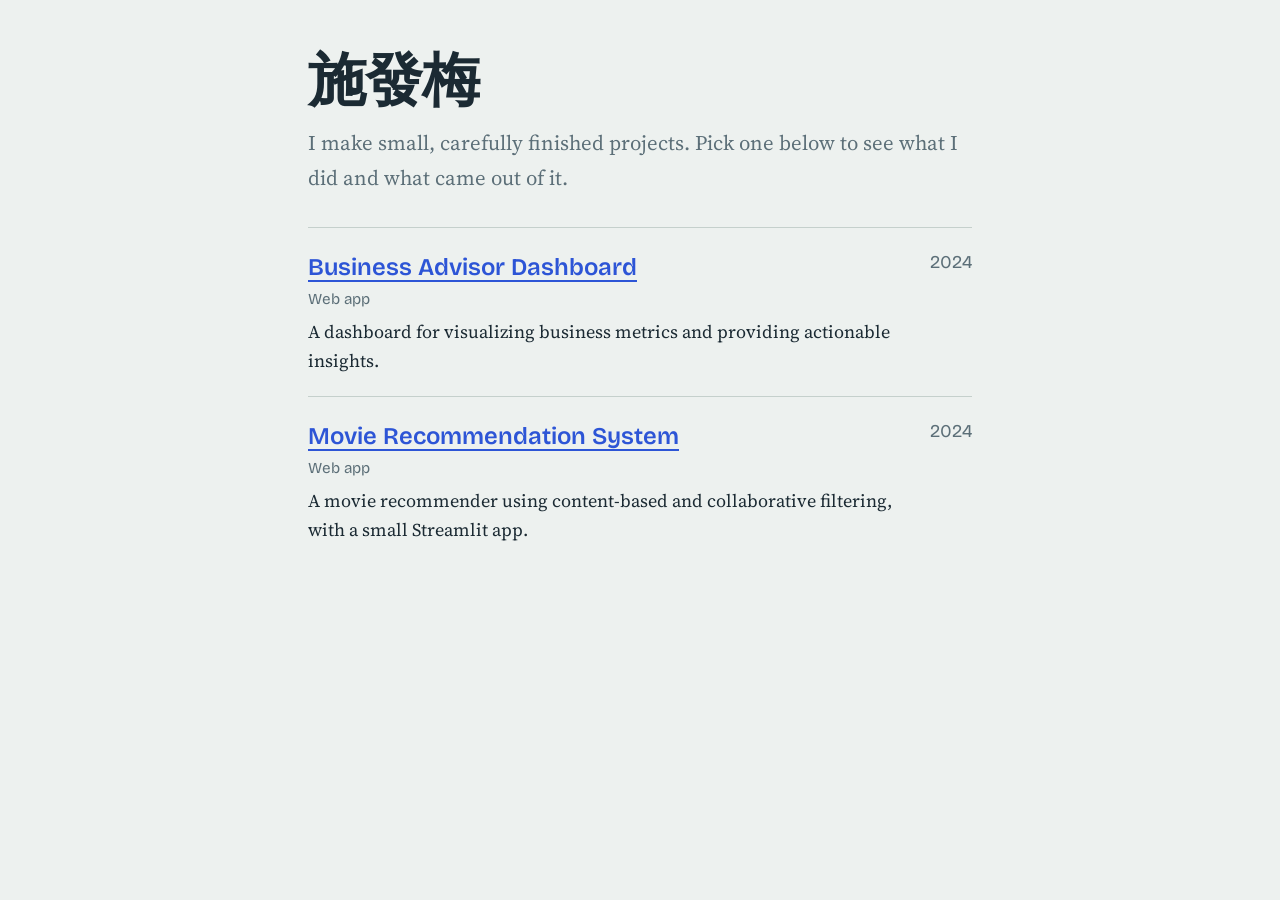
<file: index.html>
<!doctype html>
<html lang="en"><head>
<meta charset="utf-8"><meta name="viewport" content="width=device-width,initial-scale=1"><link rel="preconnect" href="https://fonts.googleapis.com"><link rel="preconnect" href="https://fonts.gstatic.com" crossorigin><link rel="stylesheet" href="https://fonts.googleapis.com/css2?family=Bricolage+Grotesque:wght@600;700&family=Source+Serif+4:ital,wght@0,400;0,600;1,400&display=swap">
<title>施發梅 — Portfolio</title>
<meta name="description" content="Selected projects by 施發梅: web apps and data projects.">
<link rel="stylesheet" href="assets/style.css">
</head><body><main class="wrap">
<h1>施發梅</h1>
<p class="lede">I make small, carefully finished projects. Pick one below to see what I did and what came out of it.</p>
<ol class="works">
<li>
  <a href="works/business-advisor-dashboard.html">Business Advisor Dashboard</a>
  <span class="year">2024</span>
  <span class="tag">Web app</span>
  <p>A dashboard for visualizing business metrics and providing actionable insights.</p>
</li>
<li>
  <a href="works/movie-recommendation-system.html">Movie Recommendation System</a>
  <span class="year">2024</span>
  <span class="tag">Web app</span>
  <p>A movie recommender using content-based and collaborative filtering, with a small Streamlit app.</p>
</li>
</ol>
</main></body></html>
</file>
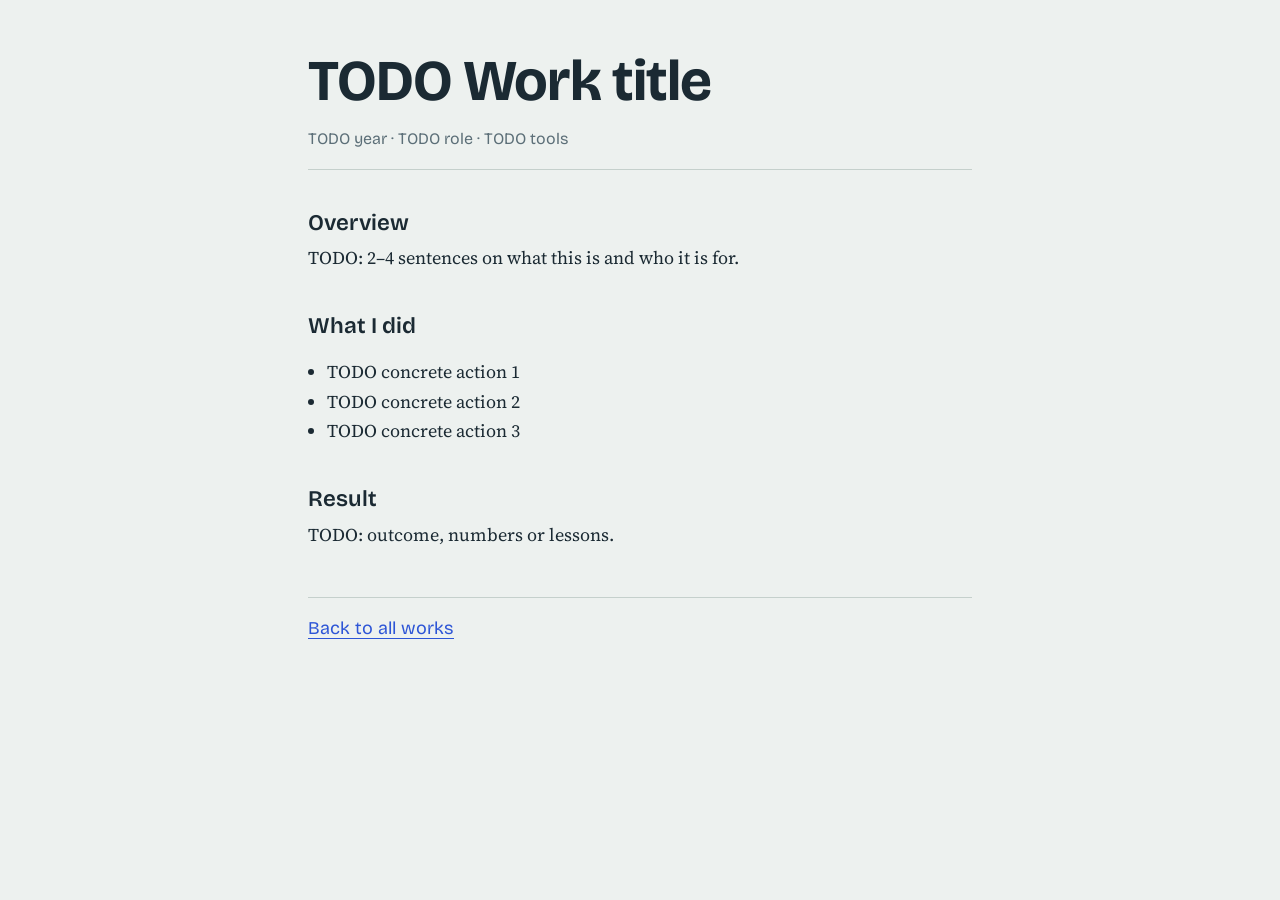
<file: works/_template.html>
<!doctype html>
<html lang="en"><head>
<meta charset="utf-8"><meta name="viewport" content="width=device-width,initial-scale=1"><link rel="preconnect" href="https://fonts.googleapis.com"><link rel="preconnect" href="https://fonts.gstatic.com" crossorigin><link rel="stylesheet" href="https://fonts.googleapis.com/css2?family=Bricolage+Grotesque:wght@600;700&family=Source+Serif+4:ital,wght@0,400;0,600;1,400&display=swap">
<title>TODO Work title — Portfolio</title>
<meta name="description" content="TODO one-sentence description, 150 characters max.">
<link rel="stylesheet" href="../assets/style.css">
</head><body><main class="wrap">
<h1>TODO Work title</h1>
<p class="meta">TODO year · TODO role · TODO tools</p>
<h2>Overview</h2>
<p>TODO: 2–4 sentences on what this is and who it is for.</p>
<h2>What I did</h2>
<ul class="did"><li>TODO concrete action 1</li><li>TODO concrete action 2</li><li>TODO concrete action 3</li></ul>
<h2>Result</h2>
<p>TODO: outcome, numbers or lessons.</p>
<!-- Optional: <figure><img src="../assets/img/SLUG-1.jpg" alt="Describe the image"><figcaption>Caption</figcaption></figure> -->
<!-- Optional: <h2>Links</h2><ul class="links"><li><a href="https://example.com" rel="noopener">Repository</a></li></ul> -->
<p class="back"><a href="../index.html">Back to all works</a></p>
</main></body></html>
</file>
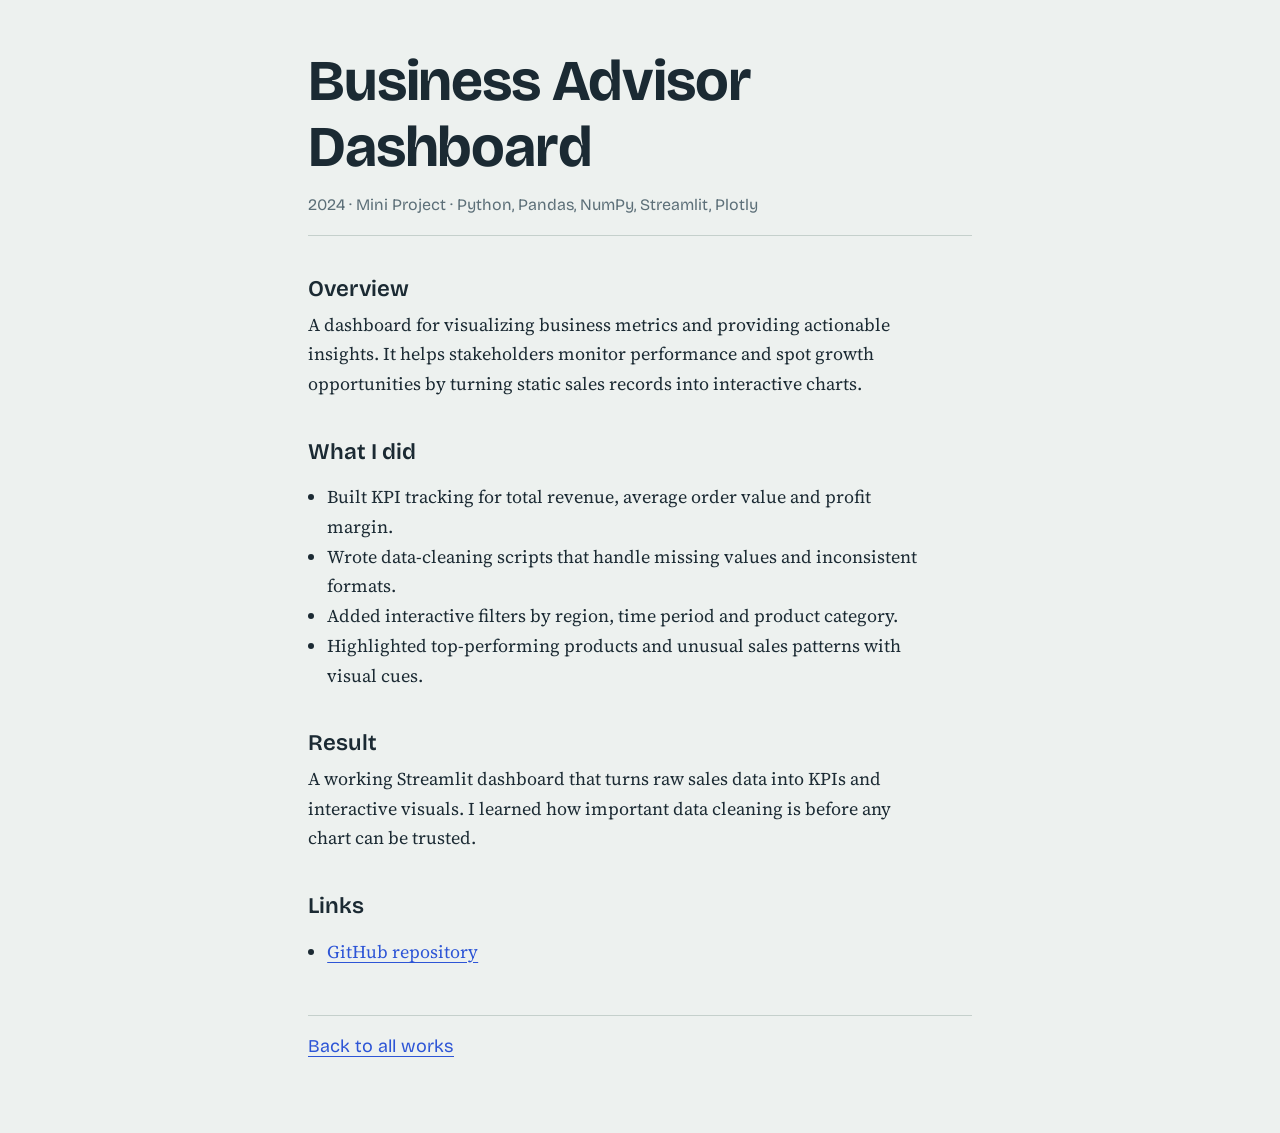
<file: works/business-advisor-dashboard.html>
<!doctype html>
<html lang="en"><head>
<meta charset="utf-8"><meta name="viewport" content="width=device-width,initial-scale=1"><link rel="preconnect" href="https://fonts.googleapis.com"><link rel="preconnect" href="https://fonts.gstatic.com" crossorigin><link rel="stylesheet" href="https://fonts.googleapis.com/css2?family=Bricolage+Grotesque:wght@600;700&family=Source+Serif+4:ital,wght@0,400;0,600;1,400&display=swap">
<title>Business Advisor Dashboard — Portfolio</title>
<meta name="description" content="A dashboard for visualizing business metrics and providing actionable insights.">
<link rel="stylesheet" href="../assets/style.css">
</head><body><main class="wrap">
<h1>Business Advisor Dashboard</h1>
<p class="meta">2024 · Mini Project · Python, Pandas, NumPy, Streamlit, Plotly</p>
<h2>Overview</h2>
<p>A dashboard for visualizing business metrics and providing actionable insights. It helps stakeholders monitor performance and spot growth opportunities by turning static sales records into interactive charts.</p>
<h2>What I did</h2>
<ul class="did">
<li>Built KPI tracking for total revenue, average order value and profit margin.</li>
<li>Wrote data-cleaning scripts that handle missing values and inconsistent formats.</li>
<li>Added interactive filters by region, time period and product category.</li>
<li>Highlighted top-performing products and unusual sales patterns with visual cues.</li>
</ul>
<h2>Result</h2>
<p>A working Streamlit dashboard that turns raw sales data into KPIs and interactive visuals. I learned how important data cleaning is before any chart can be trusted.</p>
<h2>Links</h2>
<ul class="links">
<li><a href="https://github.com/sikkamilladia/business-advisor-dashboard" rel="noopener">GitHub repository</a></li>
<!-- <li><a href="PASTE-LIVE-DASHBOARD-URL" rel="noopener">Live dashboard</a></li> -->
</ul>
<p class="back"><a href="../index.html">Back to all works</a></p>
</main></body></html>
</file>
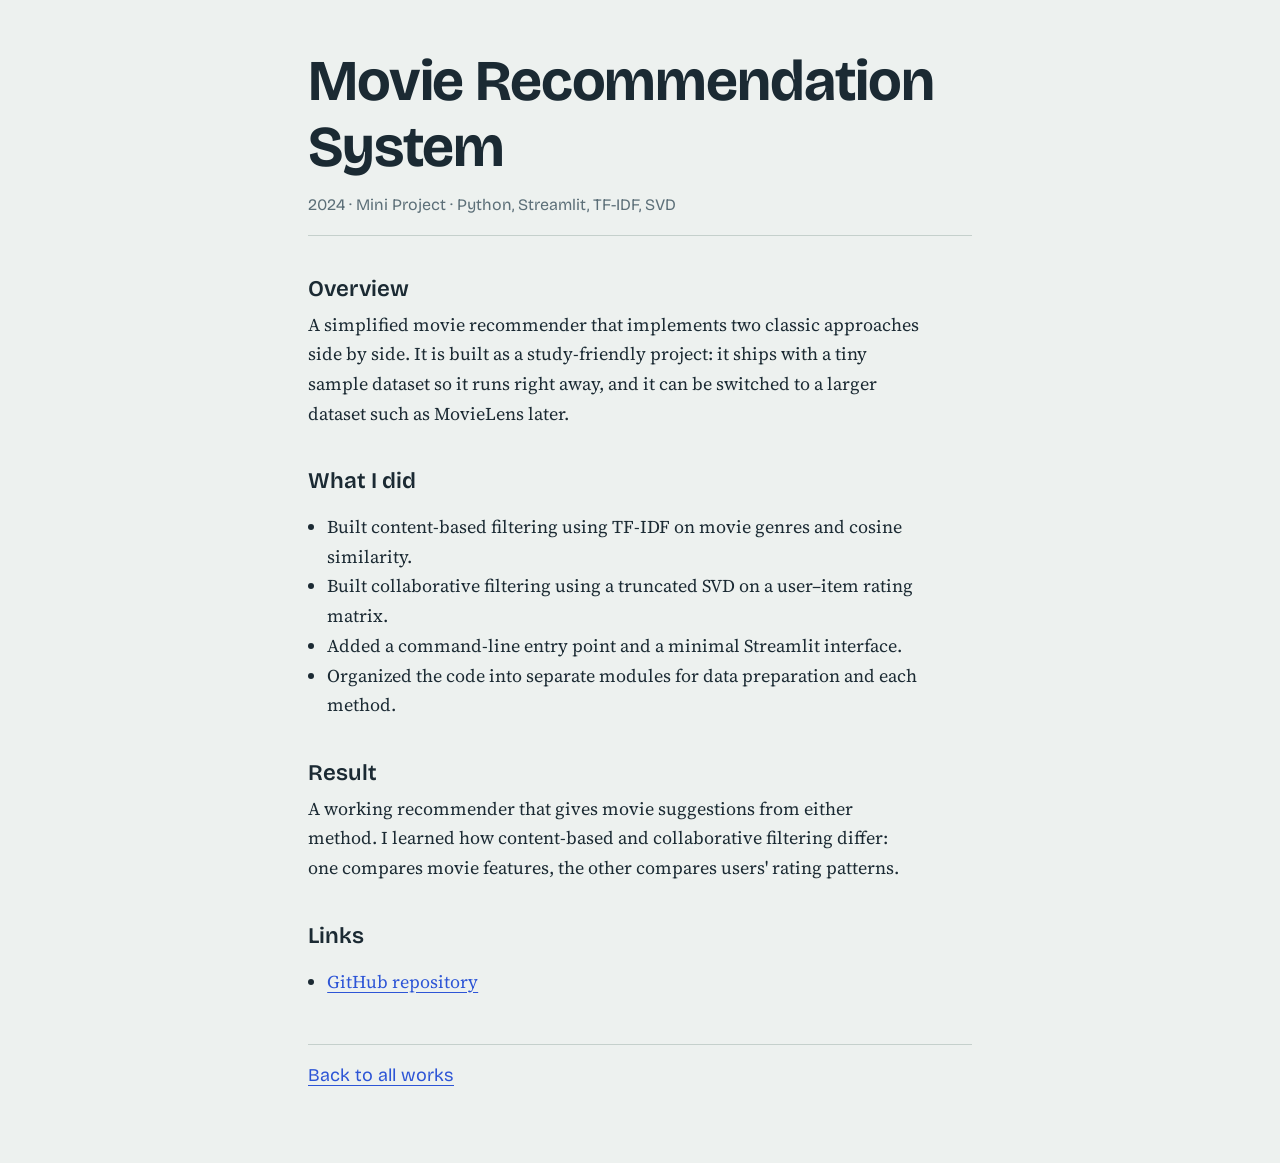
<file: works/movie-recommendation-system.html>
<!doctype html>
<html lang="en"><head>
<meta charset="utf-8"><meta name="viewport" content="width=device-width,initial-scale=1"><link rel="preconnect" href="https://fonts.googleapis.com"><link rel="preconnect" href="https://fonts.gstatic.com" crossorigin><link rel="stylesheet" href="https://fonts.googleapis.com/css2?family=Bricolage+Grotesque:wght@600;700&family=Source+Serif+4:ital,wght@0,400;0,600;1,400&display=swap">
<title>Movie Recommendation System — Portfolio</title>
<meta name="description" content="A movie recommender using content-based and collaborative filtering, with a small Streamlit app.">
<link rel="stylesheet" href="../assets/style.css">
</head><body><main class="wrap">
<h1>Movie Recommendation System</h1>
<p class="meta">2024 · Mini Project · Python, Streamlit, TF-IDF, SVD</p>
<h2>Overview</h2>
<p>A simplified movie recommender that implements two classic approaches side by side. It is built as a study-friendly project: it ships with a tiny sample dataset so it runs right away, and it can be switched to a larger dataset such as MovieLens later.</p>
<h2>What I did</h2>
<ul class="did">
<li>Built content-based filtering using TF-IDF on movie genres and cosine similarity.</li>
<li>Built collaborative filtering using a truncated SVD on a user–item rating matrix.</li>
<li>Added a command-line entry point and a minimal Streamlit interface.</li>
<li>Organized the code into separate modules for data preparation and each method.</li>
</ul>
<h2>Result</h2>
<p>A working recommender that gives movie suggestions from either method. I learned how content-based and collaborative filtering differ: one compares movie features, the other compares users' rating patterns.</p>
<h2>Links</h2>
<ul class="links">
<li><a href="https://github.com/sikkamilladia/movie-recommendation-system" rel="noopener">GitHub repository</a></li>
</ul>
<p class="back"><a href="../index.html">Back to all works</a></p>
</main></body></html>
</file>
<file: assets/style.css>
:root{--paper:#EDF1EF;--ink:#1B2A33;--muted:#5C6F78;--line:#C5D0CC;--accent:#2D55D6;
--head:"Bricolage Grotesque","Helvetica Neue",Arial,sans-serif;--body:"Source Serif 4",Georgia,"Times New Roman",serif}
*{box-sizing:border-box}
html{background:var(--paper);color:var(--ink);font-family:var(--body);font-size:100%;scroll-behavior:smooth}
body{margin:0;font-size:1.125rem;line-height:1.65}
.wrap{max-width:44rem;margin:0 auto;padding:3rem 1.25rem 4rem}
h1,h2{font-family:var(--head);line-height:1.15;margin:0}
h1{font-size:clamp(2.2rem,7vw,3.6rem);font-weight:700;letter-spacing:-.02em;margin-bottom:.75rem}
h2{font-size:1.4rem;font-weight:600;margin:2.5rem 0 .5rem}
a{color:var(--accent);text-underline-offset:.2em}
a:focus-visible{outline:3px solid var(--accent);outline-offset:3px}
p{max-width:68ch;margin:.5rem 0}
.lede{font-size:1.3rem;color:var(--muted)}
.meta{font-family:var(--head);color:var(--muted);font-size:1rem;margin:0 0 2rem;padding-bottom:1rem;border-bottom:1px solid var(--line)}
.works{list-style:none;margin:2rem 0 0;padding:0}
.works li{display:grid;grid-template-columns:1fr auto;gap:0 1rem;padding:1.25rem 0;border-top:1px solid var(--line)}
.works li>a{font-family:var(--head);font-size:1.5rem;font-weight:600}
.works .year{color:var(--muted);font-family:var(--head);text-align:right}
.works .tag{color:var(--muted);font-family:var(--head);font-size:.95rem;grid-column:1}
.works p{grid-column:1/-1;margin:.25rem 0 0}
ul.did,ul.links{padding-left:1.2rem;max-width:68ch}
figure{margin:2rem 0}
figure img{max-width:100%;height:auto;display:block}
figcaption{color:var(--muted);font-size:.95rem;margin-top:.4rem}
.back{margin-top:3rem;padding-top:1rem;border-top:1px solid var(--line);font-family:var(--head)}
footer.site{color:var(--muted);font-family:var(--head);font-size:.95rem;margin-top:3rem}
@media (prefers-reduced-motion:reduce){html{scroll-behavior:auto}*{transition:none!important;animation:none!important}}
</file>
